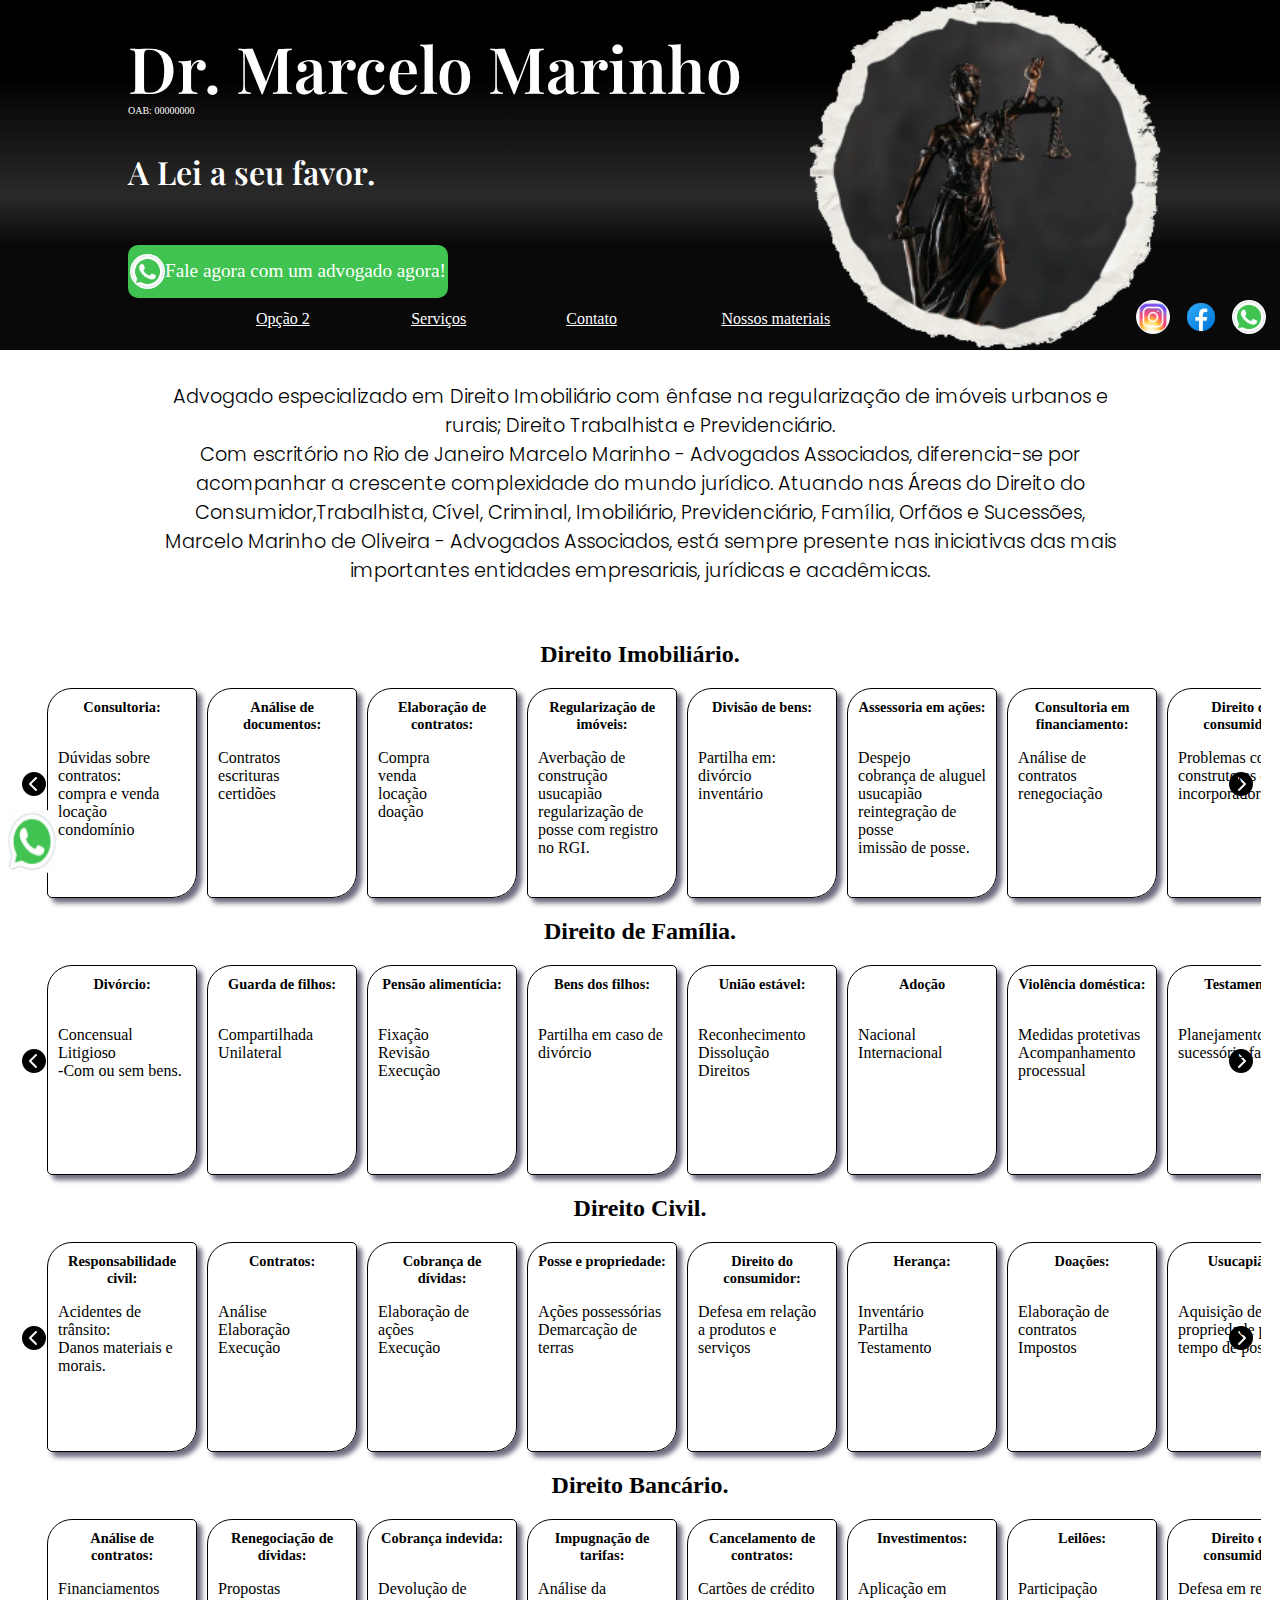
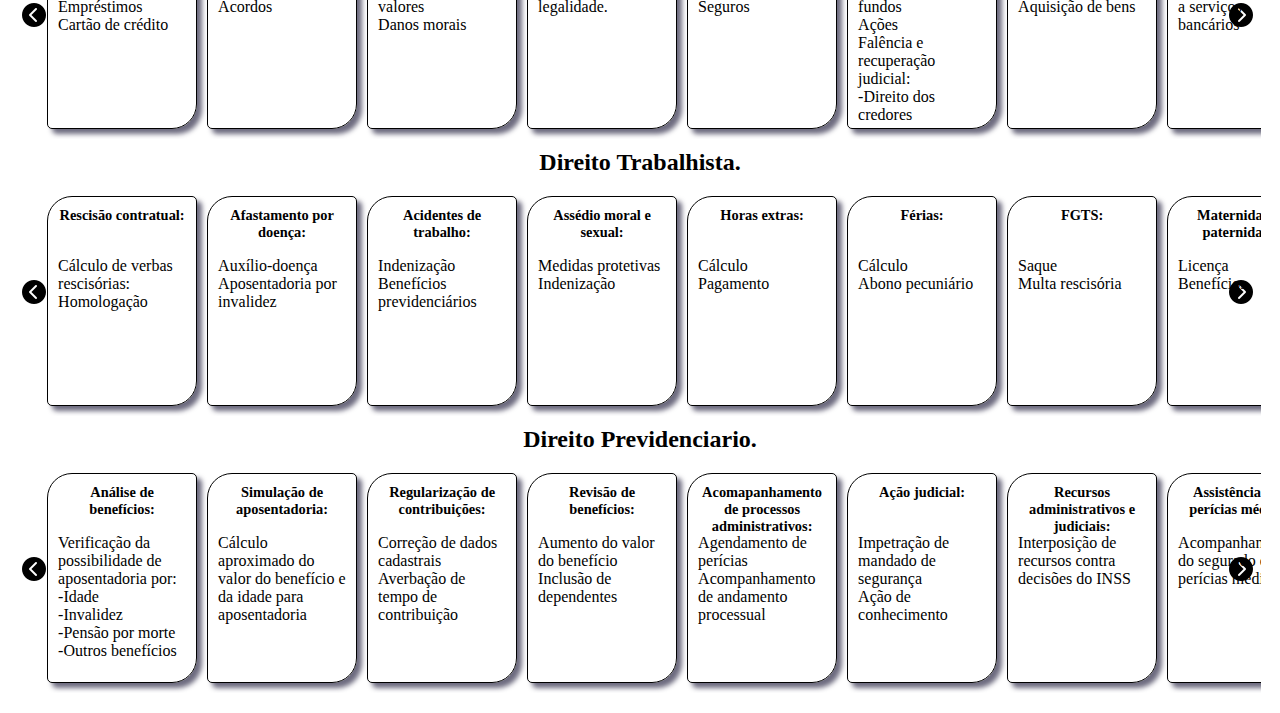
<file: index.html>
<!DOCTYPE html>
<html lang="pt-br">

<head>
    <meta charset="UTF-8">
    <meta name="viewport" content="width=device-width, initial-scale=1.0">
    <title>Componentização</title>
    <link rel="stylesheet" href="srvProdutos.css">
    <style>
        @import url('https://fonts.googleapis.com/css2?family=Playfair+Display:ital,wght@0,400..900;1,400..900&display=swap');
    </style>

    <style>
        @import url('https://fonts.googleapis.com/css2?family=Poppins:ital,wght@0,100;0,200;0,300;0,400;0,500;0,600;0,700;0,800;0,900;1,100;1,200;1,300;1,400;1,500;1,600;1,700;1,800;1,900&display=swap');
    </style>
</head>

<body>
    <header>
        <div class="apresentacao">
            <h1>Dr. Marcelo Marinho</h1>
            <p class="det">OAB: 00000000</p>
            <h2 class="hBanner">A Lei a seu favor.</h2>

            
                <a href="https://api.whatsapp.com/send?phone=5521981642987&text=Ol%C3%A1,%20gostaria%20de%20falar%20com%20um%20advogado." target="_blank" class="ancoraWhats">
                    <img src="icon-whatsapp.gif" id="btnWts" alt="">
                    <p>Fale agora com um advogado agora!</p>
                </a>
           
            
        </div>
        <div class="imgBanner"><img id="imgCB" src="33.png" alt=""></div>

        <nav>
            <section class="nav">
                <a href="opcao2.html">Opção 2</a>
                <a href="#servicos">Serviços</a>
                <a href="">Contato</a>
                <a href="">Nossos materiais</a>
            </section>

            <section class="redesSociais">
                <a href=""><img class="social" src="icons-instagram.gif" alt=""></a>
                <a href=""><img class="social" src="icons-facebook.png" alt=""></a>
                <a href="https://api.whatsapp.com/send?phone=5521981642987&text=Ol%C3%A1,%20gostaria%20de%20falar%20com%20um%20advogado." target="_blank"><img class="social" src="icon-whatsapp.gif" alt=""></a>
            </section>
        </nav>

    </header>


    <main>
        <a href="https://api.whatsapp.com/send?phone=5521981642987&text=Ol%C3%A1,%20gostaria%20de%20falar%20com%20um%20advogado." target="_blank">
        <img id="fixo"  src="icon-whatsapp.gif">
        </a>
        <section class="sobreme">
            <p class="sobre">Advogado especializado em Direito Imobiliário com ênfase na regularização de imóveis
                urbanos e rurais; Direito Trabalhista e Previdenciário.</p>
            <p class="sobre">Com escritório no Rio de Janeiro Marcelo Marinho - Advogados Associados, diferencia-se por
                acompanhar a crescente complexidade do mundo jurídico. Atuando nas Áreas do Direito do
                Consumidor,Trabalhista, Cível, Criminal, Imobiliário, Previdenciário, Família, Orfãos e Sucessões,
                Marcelo Marinho de Oliveira - Advogados Associados, está sempre presente nas iniciativas das mais
                importantes entidades empresariais, jurídicas e acadêmicas.</p>
        </section>

        <section class="servicos" id="servicos">
            <div class="produtos">
                <div class="imobiliario">
                    <h2>Direito Imobiliário.</h2>
                    <img src="arow-E.png" class="btnAntes" id="btnImobiliarioAntes"
                        onclick="rolagemEsquerda('cardsImobiliario')" style="--topo:50%; --rodape:50%; ">
                    <img src="arow-D.png" class="btnDepois" id="btnImobiliarioDepois"
                        onclick="rolagemDireita('cardsImobiliario')" style="--topo:50%; --rodape:50%;">
                    <div class="cards" id="cardsImobiliario">
                        <div class="card" id="">
                            <h3>Consultoria:</h3>
                            <p class="descricao">Dúvidas sobre contratos:</p>
                            <p class="descricao">compra e venda</p>
                            <p class="descricao">locação</p>
                            <p class="descricao">condomínio</p>
                        </div>
                        <div class="card">
                            <h3>Análise de documentos:</h3>
                            <p class="descricao">Contratos</p>
                            <p class="descricao">escrituras</p>
                            <p class="descricao">certidões</p>
                        </div>
                        <div class="card">
                            <h3>Elaboração de contratos:</h3>
                            <p class="descricao">Compra</p>
                            <p class="descricao">venda</p>
                            <p class="descricao">locação</p>
                            <p class="descricao">doação</p>
                        </div>
                        <div class="card">
                            <h3>Regularização de imóveis:</h3>
                            <p class="descricao">Averbação de construção</p>
                            <p class="descricao">usucapião</p>
                            <p class="descricao">regularização de posse com registro no RGI.</p>
                        </div>
                        <div class="card">
                            <h3>Divisão de bens:</h3>
                            <p class="descricao">Partilha em: </p>
                            <p class="descricao">divórcio</p>
                            <p class="descricao">inventário</p>
                            <p class="descricao"></p>
                        </div>
                        <div class="card">
                            <h3>Assessoria em ações:</h3>
                            <p class="descricao">Despejo</p>
                            <p class="descricao">cobrança de aluguel</p>
                            <p class="descricao">usucapião</p>
                            <p class="descricao">reintegração de posse</p>
                            <p class="descricao">imissão de posse.</p>
                        </div>
                        <div class="card">
                            <h3>Consultoria em financiamento:</h3>
                            <p class="descricao">Análise de contratos</p>
                            <p class="descricao">renegociação</p>
                        </div>
                        <div class="card">
                            <h3>Direito do consumidor:</h3>
                            <p class="descricao">Problemas com construtoras e incorporadoras.</p>
                        </div>
                        <div class="card">
                            <h3>Imposto sobre transmissão de bens (ITBI):</h3>
                            <p class="descricao">Cálculo</p>
                            <p class="descricao">pagamento</p>
                        </div>
                        <div class="card">
                            <h3>Planejamento sucessório:</h3>
                            <p class="descricao">Testamento</p>
                            <p class="descricao">inventário</p>
                        </div>
                    </div>
                </div>
                <div class="familia">
                    <h2>Direito de Família.</h2>
                    <img src="arow-E.png" class="btnAntes" id="btnFamiliaAntes"
                        onclick="rolagemEsquerda('cardsFamilia')" style="--topo:50%; --rodape:50%;">
                    <img src="arow-D.png" class="btnDepois" id="btnFamiliaDepois"
                        onclick="rolagemDireita('cardsFamilia')" style="--topo:50%; --rodape:50%;">
                    <div class="cards" id="cardsFamilia">
                        <div class="card" id="">
                            <h3>Divórcio:</h3>
                            <p class="descricao">Concensual</p>
                            <p class="descricao">Litigioso</p>
                            <p class="descricao">-Com ou sem bens.</p>
                        </div>
                        <div class="card">
                            <h3>Guarda de filhos:</h3>
                            <p class="descricao">Compartilhada</p>
                            <p class="descricao">Unilateral</p>
                        </div>
                        <div class="card">
                            <h3>Pensão alimentícia:</h3>
                            <p class="descricao">Fixação</p>
                            <p class="descricao">Revisão</p>
                            <p class="descricao">Execução</p>
                        </div>
                        <div class="card">
                            <h3>Bens dos filhos:</h3>
                            <p class="descricao">Partilha em caso de divórcio</p>
                        </div>
                        <div class="card">
                            <h3>União estável:</h3>
                            <p class="descricao">Reconhecimento </p>
                            <p class="descricao">Dissolução</p>
                            <p class="descricao">Direitos</p>
                        </div>
                        <div class="card">
                            <h3>Adoção</h3>
                            <p class="descricao">Nacional</p>
                            <p class="descricao">Internacional</p>
                        </div>
                        <div class="card">
                            <h3>Violência doméstica:</h3>
                            <p class="descricao">Medidas protetivas</p>
                            <p class="descricao">Acompanhamento processual</p>
                        </div>
                        <div class="card">
                            <h3>Testamento:</h3>
                            <p class="descricao">Planejamento sucessório familiar</p>
                        </div>
                        <div class="card">
                            <h3>Inventário:</h3>
                            <p class="descricao">Partilha de bens após falecimento/p>
                        </div>
                        <div class="card">
                            <h3>Curatela:</h3>
                            <p class="descricao">Nomeação</p>
                            <p class="descricao">Acompanhamento</p>
                        </div>
                    </div>
                </div>
                <div class="civil">
                    <h2>Direito Civil.</h2>
                    <img src="arow-E.png" class="btnAntes" id="btnCiviloAntes" onclick="rolagemEsquerda('cardsCivil')"
                        style="--topo:50%; --rodape:50%;">
                    <img src="arow-D.png" class="btnDepois" id="btnCivilDepois" onclick="rolagemDireita('cardsCivil')"
                        style="--topo:50%; --rodape:50%;">
                    <div class="cards" id="cardsCivil">
                        <div class="card" id="">
                            <h3>Responsabilidade civil:</h3>
                            <p class="descricao">Acidentes de trânsito:</p>
                            <p class="descricao">Danos materiais e morais.</p>
                        </div>
                        <div class="card">
                            <h3>Contratos:</h3>
                            <p class="descricao">Análise</p>
                            <p class="descricao">Elaboração</p>
                            <p class="descricao">Execução</p>
                        </div>
                        <div class="card">
                            <h3>Cobrança de dívidas:</h3>
                            <p class="descricao">Elaboração de ações</p>
                            <p class="descricao">Execução</p>
                        </div>
                        <div class="card">
                            <h3>Posse e propriedade:</h3>
                            <p class="descricao">Ações possessórias</p>
                            <p class="descricao">Demarcação de terras</p>
                        </div>
                        <div class="card">
                            <h3>Direito do consumidor:</h3>
                            <p class="descricao">Defesa em relação a produtos e serviços </p>
                        </div>
                        <div class="card">
                            <h3>Herança:</h3>
                            <p class="descricao">Inventário</p>
                            <p class="descricao">Partilha</p>
                            <p class="descricao">Testamento</p>
                        </div>
                        <div class="card">
                            <h3>Doações:</h3>
                            <p class="descricao">Elaboração de contratos</p>
                            <p class="descricao">Impostos</p>
                        </div>
                        <div class="card">
                            <h3>Usucapião:</h3>
                            <p class="descricao">Aquisição de propriedade por tempo de posse</p>
                        </div>
                        <div class="card">
                            <h3>Direito de vizinhança:</h3>
                            <p class="descricao">Conflitos entre vizinhos</p>
                            <p class="descricao">Cercas</p>
                            <p class="descricao">Árvores</p>
                        </div>
                        <div class="card">
                            <h3>Danos morais:</h3>
                            <p class="descricao">Indenização por ofensas</p>
                            <p class="descricao">Calúnias</p>
                        </div>
                    </div>
                </div>
                <div class="bancario">
                    <h2>Direito Bancário.</h2>
                    <img src="arow-E.png" class="btnAntes" id="btnBancarioAntes"
                        onclick="rolagemEsquerda('cardsbancario')" style="--topo:50%; --rodape:50%;">
                    <img src="arow-D.png" class="btnDepois" id="btnBancarioDepois"
                        onclick="rolagemDireita('cardsbancario')" style="--topo:50%; --rodape:50%;">
                    <div class="cards" id="cardsbancario">
                        <div class="card" id="">
                            <h3>Análise de contratos:</h3>
                            <p class="descricao">Financiamentos</p>
                            <p class="descricao">Empréstimos</p>
                            <p class="descricao">Cartão de crédito</p>
                        </div>
                        <div class="card">
                            <h3>Renegociação de dívidas:</h3>
                            <p class="descricao">Propostas</p>
                            <p class="descricao">Acordos</p>
                        </div>
                        <div class="card">
                            <h3>Cobrança indevida:</h3>
                            <p class="descricao">Devolução de valores</p>
                            <p class="descricao">Danos morais</p>
                        </div>
                        <div class="card">
                            <h3>Impugnação de tarifas:</h3>
                            <p class="descricao">Análise da legalidade.</p>
                        </div>
                        <div class="card">
                            <h3>Cancelamento de contratos:</h3>
                            <p class="descricao">Cartões de crédito </p>
                            <p class="descricao">Seguros</p>
                        </div>
                        <div class="card">
                            <h3>Investimentos:</h3>
                            <p class="descricao">Aplicação em fundos</p>
                            <p class="descricao">Ações</p>
                            <p class="descricao">Falência e recuperação judicial:</p>
                            <p class="descricao">-Direito dos credores</p>
                        </div>
                        <div class="card">
                            <h3>Leilões:</h3>
                            <p class="descricao">Participação</p>
                            <p class="descricao">Aquisição de bens</p>
                        </div>
                        <div class="card">
                            <h3>Direito do consumidor:</h3>
                            <p class="descricao">Defesa em relação a serviços bancários</p>
                        </div>
                        <div class="card">
                            <h3>Seguro:</h3>
                            <p class="descricao">Cobrança de sinistro</p>
                            <p class="descricao">pagameAnálise de contrato</p>
                        </div>
                    </div>
                </div>
                <div class="trabalhista">
                    <h2>Direito Trabalhista.</h2>
                    <img src="arow-E.png" class="btnAntes" id="btnTrabalhistaAntes"
                        onclick="rolagemEsquerda('cardsTrabalhista')" style="--topo:50%; --rodape:50%;">
                    <img src="arow-D.png" class="btnDepois" id="btnTrabalhistaDepois"
                        onclick="rolagemDireita('cardsTrabalhista')" style="--topo:50%; --rodape:50%;">
                    <div class="cards" id="cardsTrabalhista">
                        <div class="card" id="">
                            <h3>Rescisão contratual:</h3>
                            <p class="descricao">Cálculo de verbas rescisórias:</p>
                            <p class="descricao">Homologação</p>
                        </div>
                        <div class="card">
                            <h3>Afastamento por doença:</h3>
                            <p class="descricao">Auxílio-doença</p>
                            <p class="descricao">Aposentadoria por invalidez</p>
                        </div>
                        <div class="card">
                            <h3>Acidentes de trabalho:</h3>
                            <p class="descricao">Indenização</p>
                            <p class="descricao">Benefícios previdenciários</p>
                        </div>
                        <div class="card">
                            <h3>Assédio moral e sexual:</h3>
                            <p class="descricao">Medidas protetivas</p>
                            <p class="descricao">Indenização</p>
                        </div>
                        <div class="card">
                            <h3>Horas extras:</h3>
                            <p class="descricao">Cálculo </p>
                            <p class="descricao">Pagamento</p>
                        </div>
                        <div class="card">
                            <h3>Férias:</h3>
                            <p class="descricao">Cálculo</p>
                            <p class="descricao">Abono pecuniário</p>
                        </div>
                        <div class="card">
                            <h3>FGTS:</h3>
                            <p class="descricao">Saque</p>
                            <p class="descricao">Multa rescisória</p>
                        </div>
                        <div class="card">
                            <h3>Maternidade e paternidade:</h3>
                            <p class="descricao">Licença</p>
                            <p class="descricao">Benefícios</p>
                        </div>
                        <div class="card">
                            <h3>Trabalhador doméstico:</h3>
                            <p class="descricao">Direitos trabalhistas</p>
                        </div>
                        <div class="card">
                            <h3>Terceirização:</h3>
                            <p class="descricao">Direitos dos trabalhadores terceirizados</p>
                        </div>
                    </div>
                </div>
                <div class="previdenciario">
                    <h2>Direito Previdenciario.</h2>
                    <img src="arow-E.png" class="btnAntes" id="btnPrevidenciarioAntes"
                        onclick="rolagemEsquerda('cardsPrevidenciario')" style="--topo:50%; --rodpe:50%;">
                    <img src="arow-D.png" class="btnDepois" id="btnPrevidenciarioDepois"
                        onclick="rolagemDireita('cardsPrevidenciario')" style="--topo:50%; --rodape:50%;">
                    <div class="cards" id="cardsPrevidenciario">
                        <div class="card" id="">
                            <h3>Análise de benefícios:</h3>
                            <p class="descricao">Verificação da possibilidade de aposentadoria por: </p>
                            <p class="descricao">-Idade</p>
                            <p class="descricao">-Invalidez</p>
                            <p class="descricao">-Pensão por morte</p>
                            <p class="descricao">-Outros benefícios</p>
                        </div>
                        <div class="card">
                            <h3>Simulação de aposentadoria:</h3>
                            <p class="descricao">Cálculo aproximado do valor do benefício e da idade para aposentadoria
                            </p>
                        </div>
                        <div class="card">
                            <h3>Regularização de contribuições:</h3>
                            <p class="descricao">Correção de dados cadastrais</p>
                            <p class="descricao">Averbação de tempo de contribuição</p>
                        </div>
                        <div class="card">
                            <h3>Revisão de benefícios:</h3>
                            <p class="descricao"> Aumento do valor do benefício</p>
                            <p class="descricao">Inclusão de dependentes</p>
                        </div>
                        <div class="card">
                            <h3>Acomapanhamento de processos administrativos:</h3>
                            <p class="descricao">Agendamento de perícias </p>
                            <p class="descricao">Acompanhamento de andamento processual</p>
                        </div>
                        <div class="card">
                            <h3>Ação judicial:</h3>
                            <p class="descricao">Impetração de mandado de segurança</p>
                            <p class="descricao">Ação de conhecimento</p>
                        </div>
                        <div class="card">
                            <h3>Recursos administrativos e judiciais:</h3>
                            <p class="descricao">Interposição de recursos contra decisões do INSS</p>
                        </div>
                        <div class="card">
                            <h3>Assistência dem perícias médicas:</h3>
                            <p class="descricao">Acompanhamento do segurado em perícias médicas</p>
                        </div>
                        <div class="card">
                            <h3>Orientação sobre:</h3>
                            <p class="descricao">Auxílio-doença</p>
                            <p class="descricao">Salário-maternidade</p>
                            <p class="descricao">Outros benefícios</p>
                        </div>
                        <div class="card">
                            <h3>Planejamento previdenciário:</h3>
                            <p class="descricao">Orientação sobre a melhor forma de se aposentar e garantir o futuro</p>
                        </div>
                    </div>
                </div>
            </div>
            </div>
        </section>

       <!-- <section class="contato" id="contato">


            <h2 class="heading">Contato</h2>
            <div class="row">
                <form>
                    <input type="text" placeholder="Nome" required="required" id="nomeContato" class="box">
                    <input type="e-mail" placeholder="E-mail" id="email" class="box">
                    <input type="number" placeholder="Número de contato" id="numeroTel" class="box">

                    <textarea name="" placeholder="mensagem" required="required" cols="30" rows="10" id="msg"
                        class="box"></textarea>
                    <input id="submitContato" type="submit" value="Enviar mensagem" class="btn">
                </form>


            </div>

        </section>-->

    </main>

    <footer></footer>
    <script src="carrossel.js"></script>
</body>

</html>
</file>
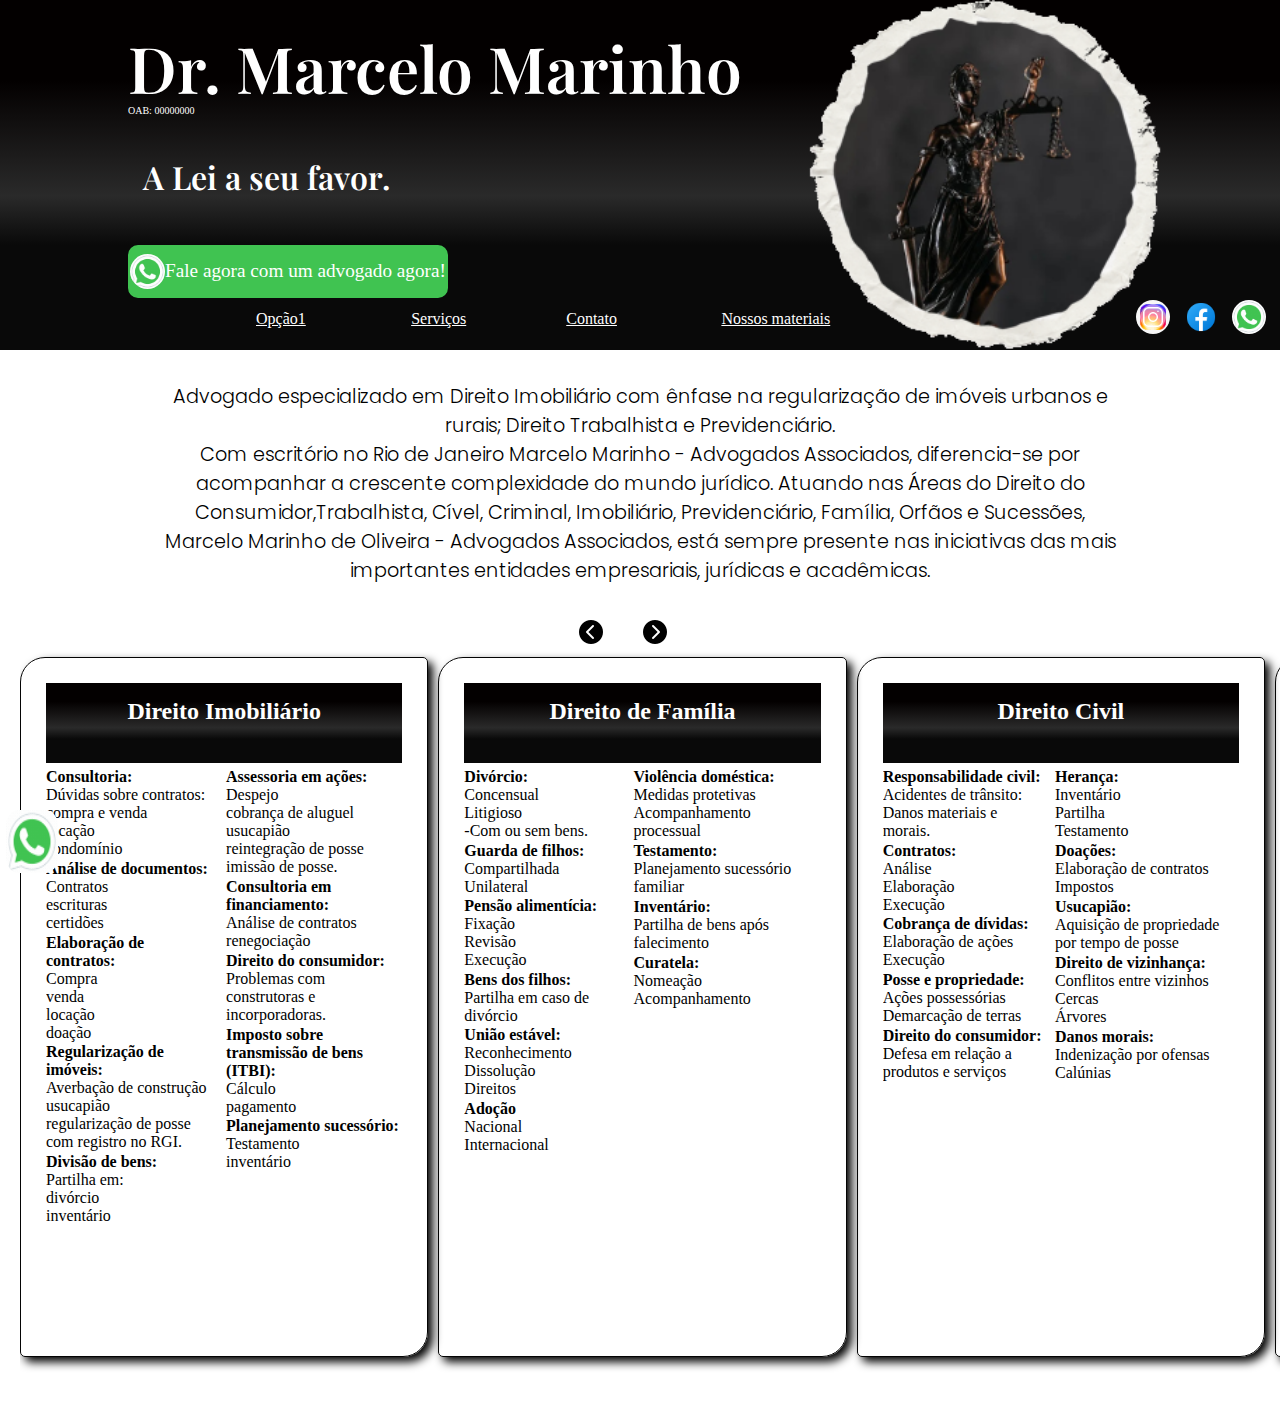
<file: opcao2.html>
<!DOCTYPE html>
<html lang="pt-br">

<head>
    <meta charset="UTF-8">
    <meta name="viewport" content="width=device-width, initial-scale=1.0">
    <title>Componentização</title>
    <link rel="stylesheet" href="srvProdutos2.css">
    <style>
        @import url('https://fonts.googleapis.com/css2?family=Playfair+Display:ital,wght@0,400..900;1,400..900&display=swap');
    </style>

    <style>
        @import url('https://fonts.googleapis.com/css2?family=Poppins:ital,wght@0,100;0,200;0,300;0,400;0,500;0,600;0,700;0,800;0,900;1,100;1,200;1,300;1,400;1,500;1,600;1,700;1,800;1,900&display=swap');
    </style>
</head>

<body>
    <header>
        <div class="apresentacao">
            <h1>Dr. Marcelo Marinho</h1>
            <p class="det">OAB: 00000000</p>
            <h2 class="hBanner">A Lei a seu favor.</h2>

            
            <a href="https://api.whatsapp.com/send?phone=5521981642987&text=Ol%C3%A1,%20gostaria%20de%20falar%20com%20um%20advogado." target="_blank" class="ancoraWhats">
                <img src="icon-whatsapp.gif" id="btnWts" alt="">
                <p>Fale agora com um advogado agora!</p>
            </a>
           
            
        </div>
        <div class="imgBanner"><img id="imgCB" src="33.png" alt=""></div>

        <nav>
            <section class="nav">
                <a href="index.html">Opção1</a>
                <a href="#servicos">Serviços</a>
                <a href="">Contato</a>
                <a href="">Nossos materiais</a>
            </section>

            <section class="redesSociais">
                <a href=""><img class="social" src="icons-instagram.gif" alt=""></a>
                <a href=""><img class="social" src="icons-facebook.png" alt=""></a>
                <a href="https://api.whatsapp.com/send?phone=5521981642987&text=Ol%C3%A1,%20gostaria%20de%20falar%20com%20um%20advogado." target="_blank"><img class="social" src="icon-whatsapp.gif" alt=""></a>
            </section>
        </nav>

    </header>

    <a href="https://api.whatsapp.com/send?phone=5521981642987&text=Ol%C3%A1,%20gostaria%20de%20falar%20com%20um%20advogado." target="_blank">
        <img id="fixo"  src="icon-whatsapp.gif">
        </a>
    <section class="sobreme">
        <p class="sobre">Advogado especializado em Direito Imobiliário com ênfase na regularização de imóveis
            urbanos e rurais; Direito Trabalhista e Previdenciário.</p>
        <p class="sobre">Com escritório no Rio de Janeiro Marcelo Marinho - Advogados Associados, diferencia-se por
            acompanhar a crescente complexidade do mundo jurídico. Atuando nas Áreas do Direito do
            Consumidor,Trabalhista, Cível, Criminal, Imobiliário, Previdenciário, Família, Orfãos e Sucessões,
            Marcelo Marinho de Oliveira - Advogados Associados, está sempre presente nas iniciativas das mais
            importantes entidades empresariais, jurídicas e acadêmicas.</p>
    </section>


    <img src="arow-E.png" class="btnAntes" id="btnAntes"
        onclick="rolagemEsquerda('teste')">

    <img src="arow-D.png" class="btnDepois" id="btnDepois"
        onclick="rolagemDireita('teste')">

    <section class="dd" id="servicos">
        

        <div class="produtos" id="teste">
            <div class="card" id="log">

                <h2>Direito Imobiliário</h2>
                <div class="conteudo" id="log">
                    <div class="coluna1">
                        <h4>Consultoria:</h4>
                        <p class="descricao">Dúvidas sobre contratos:</p>
                        <p class="descricao">compra e venda</p>
                        <p class="descricao">locação</p>
                        <p class="descricao">condomínio</p>
                        <h4>Análise de documentos:</h4>
                        <p class="descricao">Contratos</p>
                        <p class="descricao">escrituras</p>
                        <p class="descricao">certidões</p>
                        <h4>Elaboração de contratos:</h4>
                        <p class="descricao">Compra</p>
                        <p class="descricao">venda</p>
                        <p class="descricao">locação</p>
                        <p class="descricao">doação</p>
                        <h4>Regularização de imóveis:</h4>
                        <p class="descricao">Averbação de construção</p>
                        <p class="descricao">usucapião</p>
                        <p class="descricao">regularização de posse com registro no RGI.</p>
                        <h4>Divisão de bens:</h4>
                        <p class="descricao">Partilha em: </p>
                        <p class="descricao">divórcio</p>
                        <p class="descricao">inventário</p>
                        <p class="descricao"></p>
                    </div>
                    <div class="coluna2">
                        <h4>Assessoria em ações:</h4>
                        <p class="descricao">Despejo</p>
                        <p class="descricao">cobrança de aluguel</p>
                        <p class="descricao">usucapião</p>
                        <p class="descricao">reintegração de posse</p>
                        <p class="descricao">imissão de posse.</p>
                        <h4>Consultoria em financiamento:</h4>
                        <p class="descricao">Análise de contratos</p>
                        <p class="descricao">renegociação</p>
                        <h4>Direito do consumidor:</h4>
                        <p class="descricao">Problemas com construtoras e incorporadoras.</p>
                        <h4>Imposto sobre transmissão de bens (ITBI):</h4>
                        <p class="descricao">Cálculo</p>
                        <p class="descricao">pagamento</p>
                        <h4>Planejamento sucessório:</h4>
                        <p class="descricao">Testamento</p>
                        <p class="descricao">inventário</p>
                    </div>
                </div>
            </div>


            <div class="card" id="">
                <h2>Direito de Família</h2>
                <div class="conteudo">
                    <div class="coluna1">
                        <h4>Divórcio:</h4>
                        <p class="descricao">Concensual</p>
                        <p class="descricao">Litigioso</p>
                        <p class="descricao">-Com ou sem bens.</p>
                        <h4>Guarda de filhos:</h4>
                        <p class="descricao">Compartilhada</p>
                        <p class="descricao">Unilateral</p>
                        <h4>Pensão alimentícia:</h4>
                        <p class="descricao">Fixação</p>
                        <p class="descricao">Revisão</p>
                        <p class="descricao">Execução</p>
                        <h4>Bens dos filhos:</h4>
                        <p class="descricao">Partilha em caso de divórcio</p>
                        <h4>União estável:</h4>
                        <p class="descricao">Reconhecimento </p>
                        <p class="descricao">Dissolução</p>
                        <p class="descricao">Direitos</p>
                        <h4>Adoção</h4>
                        <p class="descricao">Nacional</p>
                        <p class="descricao">Internacional</p>
                    </div>
                    <div class="coluna2">
                        <h4>Violência doméstica:</h4>
                        <p class="descricao">Medidas protetivas</p>
                        <p class="descricao">Acompanhamento processual</p>
                        <h4>Testamento:</h4>
                        <p class="descricao">Planejamento sucessório familiar</p>
                        <h4>Inventário:</h4>
                        <p class="descricao">Partilha de bens após falecimento</p>
                        <h4>Curatela:</h4>
                        <p class="descricao">Nomeação</p>
                        <p class="descricao">Acompanhamento</p>
                    </div>
                </div>
            </div>

            <div class="card" id="">
                <h2>Direito Civil</h2>
                <div class="conteudo">
                    <div class="coluna1">
                        <h4>Responsabilidade civil:</h4>
                        <p class="descricao">Acidentes de trânsito:</p>
                        <p class="descricao">Danos materiais e morais.</p>
                        <h4>Contratos:</h4>
                        <p class="descricao">Análise</p>
                        <p class="descricao">Elaboração</p>
                        <p class="descricao">Execução</p>
                        <h4>Cobrança de dívidas:</h4>
                        <p class="descricao">Elaboração de ações</p>
                        <p class="descricao">Execução</p>
                        <h4>Posse e propriedade:</h4>
                        <p class="descricao">Ações possessórias</p>
                        <p class="descricao">Demarcação de terras</p>
                        <h4>Direito do consumidor:</h4>
                        <p class="descricao">Defesa em relação a produtos e serviços </p>
                    </div>
                    <div class="coluna2">
                        <h4>Herança:</h4>
                        <p class="descricao">Inventário</p>
                        <p class="descricao">Partilha</p>
                        <p class="descricao">Testamento</p>
                        <h4>Doações:</h4>
                        <p class="descricao">Elaboração de contratos</p>
                        <p class="descricao">Impostos</p>
                        <h4>Usucapião:</h4>
                        <p class="descricao">Aquisição de propriedade por tempo de posse</p>
                        <h4>Direito de vizinhança:</h4>
                        <p class="descricao">Conflitos entre vizinhos</p>
                        <p class="descricao">Cercas</p>
                        <p class="descricao">Árvores</p>
                        <h4>Danos morais:</h4>
                        <p class="descricao">Indenização por ofensas</p>
                        <p class="descricao">Calúnias</p>
                    </div>
                </div>
            </div>

            <div class="card" id="">
                <h2>Direito Bancário</h2>
                <div class="conteudo">
                    <div class="coluna1">
                        <h4>Análise de contratos:</h4>
                        <p class="descricao">Financiamentos</p>
                        <p class="descricao">Empréstimos</p>
                        <p class="descricao">Cartão de crédito</p>
                        <h4>Renegociação de dívidas:</h4>
                        <p class="descricao">Propostas</p>
                        <p class="descricao">Acordos</p>
                        <h4>Cobrança indevida:</h4>
                        <p class="descricao">Devolução de valores</p>
                        <p class="descricao">Danos morais</p>
                        <h4>Impugnação de tarifas:</h4>
                        <p class="descricao">Análise da legalidade.</p>
                        <h4>Cancelamento de contratos:</h4>
                        <p class="descricao">Cartões de crédito </p>
                        <p class="descricao">Seguros</p>
                    </div>
                    <div class="coluna2">
                        <h4>Investimentos:</h4>
                        <p class="descricao">Aplicação em fundos</p>
                        <p class="descricao">Ações</p>
                        <p class="descricao">Falência e recuperação judicial:</p>
                        <p class="descricao">-Direito dos credores</p>
                        <h4>Leilões:</h4>
                        <p class="descricao">Participação</p>
                        <p class="descricao">Aquisição de bens</p>
                        <h4>Direito do consumidor:</h4>
                        <p class="descricao">Defesa em relação a serviços bancários</p>
                        <h4>Seguro:</h4>
                        <p class="descricao">Cobrança de sinistro</p>
                        <p class="descricao">pagameAnálise de contrato</p>
                    </div>
                </div>


            </div>
            <div class="card" id="">
                <h2>Direito trabalhista</h2>
                <div class="conteudo">
                    <div class="coluna1">
                        <h4>Rescisão contratual:</h4>
                        <p class="descricao">Cálculo de verbas rescisórias:</p>
                        <p class="descricao">Homologação</p>
                        <h4>Afastamento por doença:</h4>
                        <p class="descricao">Auxílio-doença</p>
                        <p class="descricao">Aposentadoria por invalidez</p>
                        <h4>Acidentes de trabalho:</h4>
                        <p class="descricao">Indenização</p>
                        <p class="descricao">Benefícios previdenciários</p>
                        <h4>Assédio moral e sexual:</h4>
                        <p class="descricao">Medidas protetivas</p>
                        <p class="descricao">Indenização</p>
                        <h4>Horas extras:</h4>
                        <p class="descricao">Cálculo </p>
                        <p class="descricao">Pagamento</p>
                    </div>
                    <div class="coluna2">
                        <h4>Férias:</h4>
                        <p class="descricao">Cálculo</p>
                        <p class="descricao">Abono pecuniário</p>
                        <h4>FGTS:</h4>
                        <p class="descricao">Saque</p>
                        <p class="descricao">Multa rescisória</p>
                        <h4>Maternidade e paternidade:</h4>
                        <p class="descricao">Licença</p>
                        <p class="descricao">Benefícios</p>
                        <h4>Trabalhador doméstico:</h4>
                        <p class="descricao">Direitos trabalhistas</p>
                        <h4>Terceirização:</h4>
                        <p class="descricao">Direitos dos trabalhadores terceirizados</p>
                    </div>
                </div>
            </div>

            <div class="card" id="">
                <h2>Direito previdenciário</h2>
                <div class="conteudo">
                    <div class="coluna1">
                        <h4>Análise de benefícios:</h4>
                        <p class="descricao">Verificação da possibilidade de aposentadoria por: </p>
                        <p class="descricao">-Idade</p>
                        <p class="descricao">-Invalidez</p>
                        <p class="descricao">-Pensão por morte</p>
                        <p class="descricao">-Outros benefícios</p>
                        <h4>Simulação de aposentadoria:</h4>
                        <p class="descricao">Cálculo aproximado do valor do benefício e da idade para aposentadoria
                        </p>
                        <h4>Regularização de contribuições:</h4>
                        <p class="descricao">Correção de dados cadastrais</p>
                        <p class="descricao">Averbação de tempo de contribuição</p>
                        <h4>Revisão de benefícios:</h4>
                        <p class="descricao"> Aumento do valor do benefício</p>
                        <p class="descricao">Inclusão de dependentes</p>
                        <h4>Acomapanhamento de processos administrativos:</h4>
                        <p class="descricao">Agendamento de perícias </p>
                        <p class="descricao">Acompanhamento de andamento processual</p>
                    </div>
                    <div class="coluna2">
                        <h4>Ação judicial:</h4>
                        <p class="descricao">Impetração de mandado de segurança</p>
                        <p class="descricao">Ação de conhecimento</p>
                        <h4>Recursos administrativos e judiciais:</h4>
                        <p class="descricao">Interposição de recursos contra decisões do INSS</p>
                        <h4>Assistência dem perícias médicas:</h4>
                        <p class="descricao">Acompanhamento do segurado em perícias médicas</p>
                        <h4>Orientação sobre:</h4>
                        <p class="descricao">Auxílio-doença</p>
                        <p class="descricao">Salário-maternidade</p>
                        <p class="descricao">Outros benefícios</p>
                        <h4>Planejamento previdenciário:</h4>
                        <p class="descricao">Orientação sobre a melhor forma de se aposentar e garantir o futuro</p>
                    </div>
                </div>
            </div>

        </div>
    </section>
    <script src="carrossel22.js"></script>
</body>

</html>
</file>
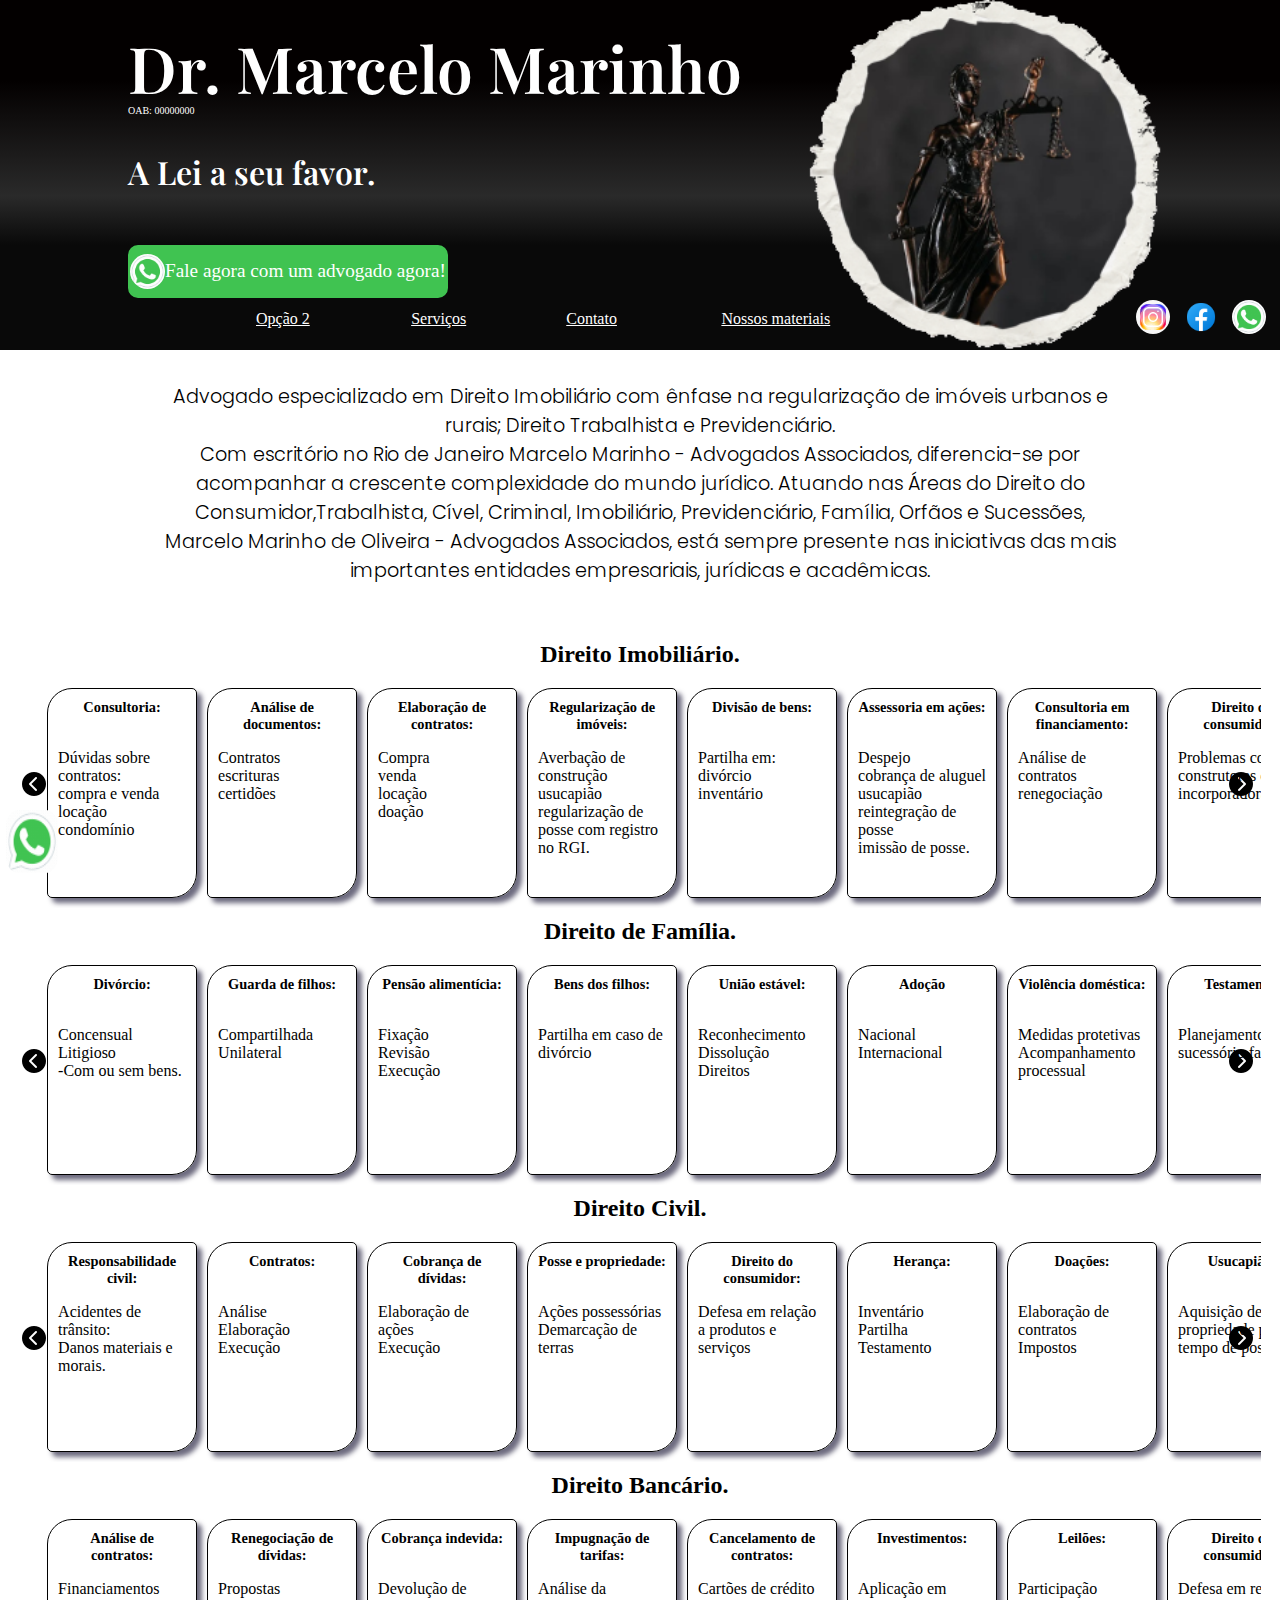
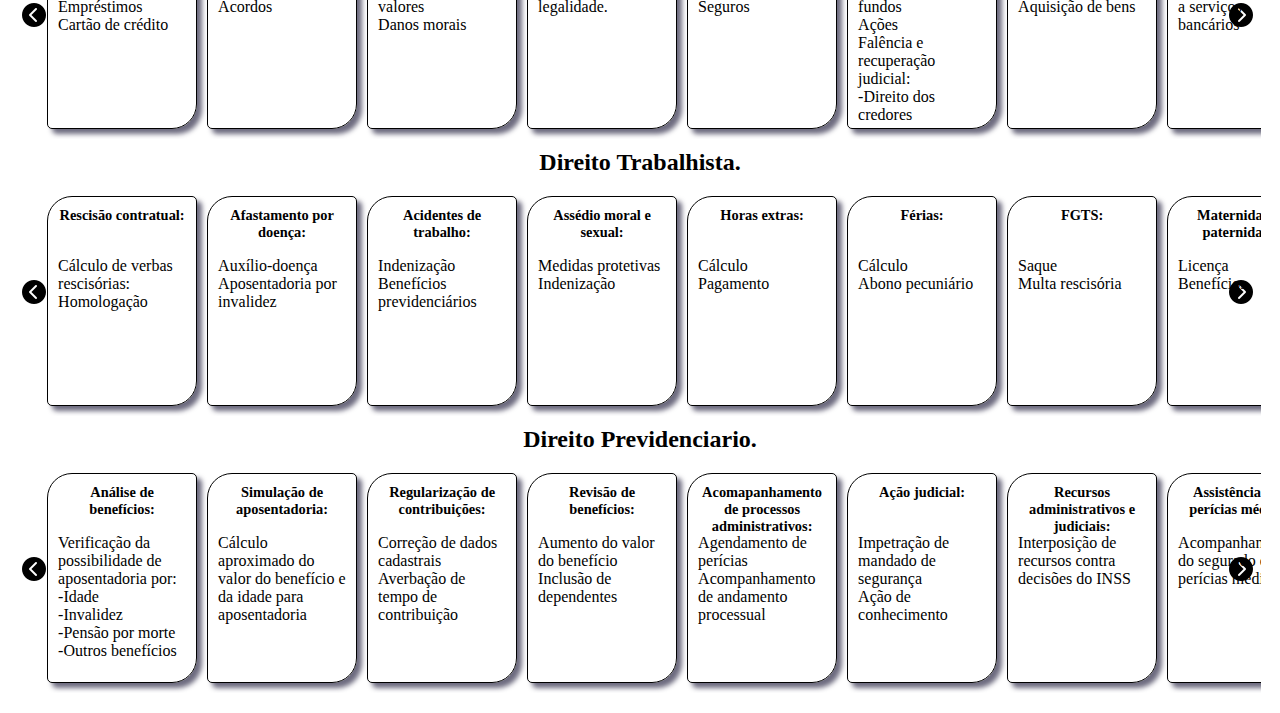
<file: srvProdutos.html>
<!DOCTYPE html>
<html lang="pt-br">

<head>
    <meta charset="UTF-8">
    <meta name="viewport" content="width=device-width, initial-scale=1.0">
    <title>Componentização</title>
    <link rel="stylesheet" href="srvProdutos.css">
    <style>
        @import url('https://fonts.googleapis.com/css2?family=Playfair+Display:ital,wght@0,400..900;1,400..900&display=swap');
    </style>

    <style>
        @import url('https://fonts.googleapis.com/css2?family=Poppins:ital,wght@0,100;0,200;0,300;0,400;0,500;0,600;0,700;0,800;0,900;1,100;1,200;1,300;1,400;1,500;1,600;1,700;1,800;1,900&display=swap');
    </style>
</head>

<body>
    <header>
        <div class="apresentacao">
            <h1>Dr. Marcelo Marinho</h1>
            <p class="det">OAB: 00000000</p>
            <h2 class="hBanner">A Lei a seu favor.</h2>

            
                <a href="https://api.whatsapp.com/send?phone=5521981642987&text=Ol%C3%A1,%20gostaria%20de%20falar%20com%20um%20advogado." target="_blank" class="ancoraWhats">
                    <img src="icon-whatsapp.gif" id="btnWts" alt="">
                    <p>Fale agora com um advogado agora!</p>
                </a>
           
            
        </div>
        <div class="imgBanner"><img id="imgCB" src="33.png" alt=""></div>

        <nav>
            <section class="nav">
                <a href="opcao2.html">Opção 2</a>
                <a href="#servicos">Serviços</a>
                <a href="">Contato</a>
                <a href="">Nossos materiais</a>
            </section>

            <section class="redesSociais">
                <a href=""><img class="social" src="icons-instagram.gif" alt=""></a>
                <a href=""><img class="social" src="icons-facebook.png" alt=""></a>
                <a href="https://api.whatsapp.com/send?phone=5521981642987&text=Ol%C3%A1,%20gostaria%20de%20falar%20com%20um%20advogado." target="_blank"><img class="social" src="icon-whatsapp.gif" alt=""></a>
            </section>
        </nav>

    </header>


    <main>
        <a href="https://api.whatsapp.com/send?phone=5521981642987&text=Ol%C3%A1,%20gostaria%20de%20falar%20com%20um%20advogado." target="_blank">
        <img id="fixo"  src="icon-whatsapp.gif">
        </a>
        <section class="sobreme">
            <p class="sobre">Advogado especializado em Direito Imobiliário com ênfase na regularização de imóveis
                urbanos e rurais; Direito Trabalhista e Previdenciário.</p>
            <p class="sobre">Com escritório no Rio de Janeiro Marcelo Marinho - Advogados Associados, diferencia-se por
                acompanhar a crescente complexidade do mundo jurídico. Atuando nas Áreas do Direito do
                Consumidor,Trabalhista, Cível, Criminal, Imobiliário, Previdenciário, Família, Orfãos e Sucessões,
                Marcelo Marinho de Oliveira - Advogados Associados, está sempre presente nas iniciativas das mais
                importantes entidades empresariais, jurídicas e acadêmicas.</p>
        </section>

        <section class="servicos" id="servicos">
            <div class="produtos">
                <div class="imobiliario">
                    <h2>Direito Imobiliário.</h2>
                    <img src="arow-E.png" class="btnAntes" id="btnImobiliarioAntes"
                        onclick="rolagemEsquerda('cardsImobiliario')" style="--topo:50%; --rodape:50%; ">
                    <img src="arow-D.png" class="btnDepois" id="btnImobiliarioDepois"
                        onclick="rolagemDireita('cardsImobiliario')" style="--topo:50%; --rodape:50%;">
                    <div class="cards" id="cardsImobiliario">
                        <div class="card" id="">
                            <h3>Consultoria:</h3>
                            <p class="descricao">Dúvidas sobre contratos:</p>
                            <p class="descricao">compra e venda</p>
                            <p class="descricao">locação</p>
                            <p class="descricao">condomínio</p>
                        </div>
                        <div class="card">
                            <h3>Análise de documentos:</h3>
                            <p class="descricao">Contratos</p>
                            <p class="descricao">escrituras</p>
                            <p class="descricao">certidões</p>
                        </div>
                        <div class="card">
                            <h3>Elaboração de contratos:</h3>
                            <p class="descricao">Compra</p>
                            <p class="descricao">venda</p>
                            <p class="descricao">locação</p>
                            <p class="descricao">doação</p>
                        </div>
                        <div class="card">
                            <h3>Regularização de imóveis:</h3>
                            <p class="descricao">Averbação de construção</p>
                            <p class="descricao">usucapião</p>
                            <p class="descricao">regularização de posse com registro no RGI.</p>
                        </div>
                        <div class="card">
                            <h3>Divisão de bens:</h3>
                            <p class="descricao">Partilha em: </p>
                            <p class="descricao">divórcio</p>
                            <p class="descricao">inventário</p>
                            <p class="descricao"></p>
                        </div>
                        <div class="card">
                            <h3>Assessoria em ações:</h3>
                            <p class="descricao">Despejo</p>
                            <p class="descricao">cobrança de aluguel</p>
                            <p class="descricao">usucapião</p>
                            <p class="descricao">reintegração de posse</p>
                            <p class="descricao">imissão de posse.</p>
                        </div>
                        <div class="card">
                            <h3>Consultoria em financiamento:</h3>
                            <p class="descricao">Análise de contratos</p>
                            <p class="descricao">renegociação</p>
                        </div>
                        <div class="card">
                            <h3>Direito do consumidor:</h3>
                            <p class="descricao">Problemas com construtoras e incorporadoras.</p>
                        </div>
                        <div class="card">
                            <h3>Imposto sobre transmissão de bens (ITBI):</h3>
                            <p class="descricao">Cálculo</p>
                            <p class="descricao">pagamento</p>
                        </div>
                        <div class="card">
                            <h3>Planejamento sucessório:</h3>
                            <p class="descricao">Testamento</p>
                            <p class="descricao">inventário</p>
                        </div>
                    </div>
                </div>
                <div class="familia">
                    <h2>Direito de Família.</h2>
                    <img src="arow-E.png" class="btnAntes" id="btnFamiliaAntes"
                        onclick="rolagemEsquerda('cardsFamilia')" style="--topo:50%; --rodape:50%;">
                    <img src="arow-D.png" class="btnDepois" id="btnFamiliaDepois"
                        onclick="rolagemDireita('cardsFamilia')" style="--topo:50%; --rodape:50%;">
                    <div class="cards" id="cardsFamilia">
                        <div class="card" id="">
                            <h3>Divórcio:</h3>
                            <p class="descricao">Concensual</p>
                            <p class="descricao">Litigioso</p>
                            <p class="descricao">-Com ou sem bens.</p>
                        </div>
                        <div class="card">
                            <h3>Guarda de filhos:</h3>
                            <p class="descricao">Compartilhada</p>
                            <p class="descricao">Unilateral</p>
                        </div>
                        <div class="card">
                            <h3>Pensão alimentícia:</h3>
                            <p class="descricao">Fixação</p>
                            <p class="descricao">Revisão</p>
                            <p class="descricao">Execução</p>
                        </div>
                        <div class="card">
                            <h3>Bens dos filhos:</h3>
                            <p class="descricao">Partilha em caso de divórcio</p>
                        </div>
                        <div class="card">
                            <h3>União estável:</h3>
                            <p class="descricao">Reconhecimento </p>
                            <p class="descricao">Dissolução</p>
                            <p class="descricao">Direitos</p>
                        </div>
                        <div class="card">
                            <h3>Adoção</h3>
                            <p class="descricao">Nacional</p>
                            <p class="descricao">Internacional</p>
                        </div>
                        <div class="card">
                            <h3>Violência doméstica:</h3>
                            <p class="descricao">Medidas protetivas</p>
                            <p class="descricao">Acompanhamento processual</p>
                        </div>
                        <div class="card">
                            <h3>Testamento:</h3>
                            <p class="descricao">Planejamento sucessório familiar</p>
                        </div>
                        <div class="card">
                            <h3>Inventário:</h3>
                            <p class="descricao">Partilha de bens após falecimento/p>
                        </div>
                        <div class="card">
                            <h3>Curatela:</h3>
                            <p class="descricao">Nomeação</p>
                            <p class="descricao">Acompanhamento</p>
                        </div>
                    </div>
                </div>
                <div class="civil">
                    <h2>Direito Civil.</h2>
                    <img src="arow-E.png" class="btnAntes" id="btnCiviloAntes" onclick="rolagemEsquerda('cardsCivil')"
                        style="--topo:50%; --rodape:50%;">
                    <img src="arow-D.png" class="btnDepois" id="btnCivilDepois" onclick="rolagemDireita('cardsCivil')"
                        style="--topo:50%; --rodape:50%;">
                    <div class="cards" id="cardsCivil">
                        <div class="card" id="">
                            <h3>Responsabilidade civil:</h3>
                            <p class="descricao">Acidentes de trânsito:</p>
                            <p class="descricao">Danos materiais e morais.</p>
                        </div>
                        <div class="card">
                            <h3>Contratos:</h3>
                            <p class="descricao">Análise</p>
                            <p class="descricao">Elaboração</p>
                            <p class="descricao">Execução</p>
                        </div>
                        <div class="card">
                            <h3>Cobrança de dívidas:</h3>
                            <p class="descricao">Elaboração de ações</p>
                            <p class="descricao">Execução</p>
                        </div>
                        <div class="card">
                            <h3>Posse e propriedade:</h3>
                            <p class="descricao">Ações possessórias</p>
                            <p class="descricao">Demarcação de terras</p>
                        </div>
                        <div class="card">
                            <h3>Direito do consumidor:</h3>
                            <p class="descricao">Defesa em relação a produtos e serviços </p>
                        </div>
                        <div class="card">
                            <h3>Herança:</h3>
                            <p class="descricao">Inventário</p>
                            <p class="descricao">Partilha</p>
                            <p class="descricao">Testamento</p>
                        </div>
                        <div class="card">
                            <h3>Doações:</h3>
                            <p class="descricao">Elaboração de contratos</p>
                            <p class="descricao">Impostos</p>
                        </div>
                        <div class="card">
                            <h3>Usucapião:</h3>
                            <p class="descricao">Aquisição de propriedade por tempo de posse</p>
                        </div>
                        <div class="card">
                            <h3>Direito de vizinhança:</h3>
                            <p class="descricao">Conflitos entre vizinhos</p>
                            <p class="descricao">Cercas</p>
                            <p class="descricao">Árvores</p>
                        </div>
                        <div class="card">
                            <h3>Danos morais:</h3>
                            <p class="descricao">Indenização por ofensas</p>
                            <p class="descricao">Calúnias</p>
                        </div>
                    </div>
                </div>
                <div class="bancario">
                    <h2>Direito Bancário.</h2>
                    <img src="arow-E.png" class="btnAntes" id="btnBancarioAntes"
                        onclick="rolagemEsquerda('cardsbancario')" style="--topo:50%; --rodape:50%;">
                    <img src="arow-D.png" class="btnDepois" id="btnBancarioDepois"
                        onclick="rolagemDireita('cardsbancario')" style="--topo:50%; --rodape:50%;">
                    <div class="cards" id="cardsbancario">
                        <div class="card" id="">
                            <h3>Análise de contratos:</h3>
                            <p class="descricao">Financiamentos</p>
                            <p class="descricao">Empréstimos</p>
                            <p class="descricao">Cartão de crédito</p>
                        </div>
                        <div class="card">
                            <h3>Renegociação de dívidas:</h3>
                            <p class="descricao">Propostas</p>
                            <p class="descricao">Acordos</p>
                        </div>
                        <div class="card">
                            <h3>Cobrança indevida:</h3>
                            <p class="descricao">Devolução de valores</p>
                            <p class="descricao">Danos morais</p>
                        </div>
                        <div class="card">
                            <h3>Impugnação de tarifas:</h3>
                            <p class="descricao">Análise da legalidade.</p>
                        </div>
                        <div class="card">
                            <h3>Cancelamento de contratos:</h3>
                            <p class="descricao">Cartões de crédito </p>
                            <p class="descricao">Seguros</p>
                        </div>
                        <div class="card">
                            <h3>Investimentos:</h3>
                            <p class="descricao">Aplicação em fundos</p>
                            <p class="descricao">Ações</p>
                            <p class="descricao">Falência e recuperação judicial:</p>
                            <p class="descricao">-Direito dos credores</p>
                        </div>
                        <div class="card">
                            <h3>Leilões:</h3>
                            <p class="descricao">Participação</p>
                            <p class="descricao">Aquisição de bens</p>
                        </div>
                        <div class="card">
                            <h3>Direito do consumidor:</h3>
                            <p class="descricao">Defesa em relação a serviços bancários</p>
                        </div>
                        <div class="card">
                            <h3>Seguro:</h3>
                            <p class="descricao">Cobrança de sinistro</p>
                            <p class="descricao">pagameAnálise de contrato</p>
                        </div>
                    </div>
                </div>
                <div class="trabalhista">
                    <h2>Direito Trabalhista.</h2>
                    <img src="arow-E.png" class="btnAntes" id="btnTrabalhistaAntes"
                        onclick="rolagemEsquerda('cardsTrabalhista')" style="--topo:50%; --rodape:50%;">
                    <img src="arow-D.png" class="btnDepois" id="btnTrabalhistaDepois"
                        onclick="rolagemDireita('cardsTrabalhista')" style="--topo:50%; --rodape:50%;">
                    <div class="cards" id="cardsTrabalhista">
                        <div class="card" id="">
                            <h3>Rescisão contratual:</h3>
                            <p class="descricao">Cálculo de verbas rescisórias:</p>
                            <p class="descricao">Homologação</p>
                        </div>
                        <div class="card">
                            <h3>Afastamento por doença:</h3>
                            <p class="descricao">Auxílio-doença</p>
                            <p class="descricao">Aposentadoria por invalidez</p>
                        </div>
                        <div class="card">
                            <h3>Acidentes de trabalho:</h3>
                            <p class="descricao">Indenização</p>
                            <p class="descricao">Benefícios previdenciários</p>
                        </div>
                        <div class="card">
                            <h3>Assédio moral e sexual:</h3>
                            <p class="descricao">Medidas protetivas</p>
                            <p class="descricao">Indenização</p>
                        </div>
                        <div class="card">
                            <h3>Horas extras:</h3>
                            <p class="descricao">Cálculo </p>
                            <p class="descricao">Pagamento</p>
                        </div>
                        <div class="card">
                            <h3>Férias:</h3>
                            <p class="descricao">Cálculo</p>
                            <p class="descricao">Abono pecuniário</p>
                        </div>
                        <div class="card">
                            <h3>FGTS:</h3>
                            <p class="descricao">Saque</p>
                            <p class="descricao">Multa rescisória</p>
                        </div>
                        <div class="card">
                            <h3>Maternidade e paternidade:</h3>
                            <p class="descricao">Licença</p>
                            <p class="descricao">Benefícios</p>
                        </div>
                        <div class="card">
                            <h3>Trabalhador doméstico:</h3>
                            <p class="descricao">Direitos trabalhistas</p>
                        </div>
                        <div class="card">
                            <h3>Terceirização:</h3>
                            <p class="descricao">Direitos dos trabalhadores terceirizados</p>
                        </div>
                    </div>
                </div>
                <div class="previdenciario">
                    <h2>Direito Previdenciario.</h2>
                    <img src="arow-E.png" class="btnAntes" id="btnPrevidenciarioAntes"
                        onclick="rolagemEsquerda('cardsPrevidenciario')" style="--topo:50%; --rodpe:50%;">
                    <img src="arow-D.png" class="btnDepois" id="btnPrevidenciarioDepois"
                        onclick="rolagemDireita('cardsPrevidenciario')" style="--topo:50%; --rodape:50%;">
                    <div class="cards" id="cardsPrevidenciario">
                        <div class="card" id="">
                            <h3>Análise de benefícios:</h3>
                            <p class="descricao">Verificação da possibilidade de aposentadoria por: </p>
                            <p class="descricao">-Idade</p>
                            <p class="descricao">-Invalidez</p>
                            <p class="descricao">-Pensão por morte</p>
                            <p class="descricao">-Outros benefícios</p>
                        </div>
                        <div class="card">
                            <h3>Simulação de aposentadoria:</h3>
                            <p class="descricao">Cálculo aproximado do valor do benefício e da idade para aposentadoria
                            </p>
                        </div>
                        <div class="card">
                            <h3>Regularização de contribuições:</h3>
                            <p class="descricao">Correção de dados cadastrais</p>
                            <p class="descricao">Averbação de tempo de contribuição</p>
                        </div>
                        <div class="card">
                            <h3>Revisão de benefícios:</h3>
                            <p class="descricao"> Aumento do valor do benefício</p>
                            <p class="descricao">Inclusão de dependentes</p>
                        </div>
                        <div class="card">
                            <h3>Acomapanhamento de processos administrativos:</h3>
                            <p class="descricao">Agendamento de perícias </p>
                            <p class="descricao">Acompanhamento de andamento processual</p>
                        </div>
                        <div class="card">
                            <h3>Ação judicial:</h3>
                            <p class="descricao">Impetração de mandado de segurança</p>
                            <p class="descricao">Ação de conhecimento</p>
                        </div>
                        <div class="card">
                            <h3>Recursos administrativos e judiciais:</h3>
                            <p class="descricao">Interposição de recursos contra decisões do INSS</p>
                        </div>
                        <div class="card">
                            <h3>Assistência dem perícias médicas:</h3>
                            <p class="descricao">Acompanhamento do segurado em perícias médicas</p>
                        </div>
                        <div class="card">
                            <h3>Orientação sobre:</h3>
                            <p class="descricao">Auxílio-doença</p>
                            <p class="descricao">Salário-maternidade</p>
                            <p class="descricao">Outros benefícios</p>
                        </div>
                        <div class="card">
                            <h3>Planejamento previdenciário:</h3>
                            <p class="descricao">Orientação sobre a melhor forma de se aposentar e garantir o futuro</p>
                        </div>
                    </div>
                </div>
            </div>
            </div>
        </section>

       <!-- <section class="contato" id="contato">


            <h2 class="heading">Contato</h2>
            <div class="row">
                <form>
                    <input type="text" placeholder="Nome" required="required" id="nomeContato" class="box">
                    <input type="e-mail" placeholder="E-mail" id="email" class="box">
                    <input type="number" placeholder="Número de contato" id="numeroTel" class="box">

                    <textarea name="" placeholder="mensagem" required="required" cols="30" rows="10" id="msg"
                        class="box"></textarea>
                    <input id="submitContato" type="submit" value="Enviar mensagem" class="btn">
                </form>


            </div>

        </section>-->

    </main>

    <footer></footer>
    <script src="carrossel.js"></script>
</body>

</html>
</file>
<file: srvProdutos.css>
:root {
    --corFundoPrincipal: #141A46;
    --corContrasteFundo: #221900;
    --corFontePrincipal: dd;
    --corFonteSecundaria: dd;
    --corCards: dd;
}

* {
    margin: 0;
    padding: 0;
    box-sizing: border-box;
}



header {
    width: 100%;
    height: 350px;
    ;
    background: linear-gradient(0deg, rgba(9, 9, 9, 1) 30%, rgba(42, 42, 42, 1) 44%, rgba(3, 0, 0, 1) 77%);
    position: relative;
}

#banner {}

.det {
    font-size: x-small;
    color: white;
    position: absolute;
    top: 30%;
    left: 10%;

}

h1 {
    font-size: 400%;
    font-family: "Ysabeau SC", serif;
}

h1,
.hBanner {
    color: white;
    text-align: left;
    position: absolute;
    top: 25px;
    left: 10%;
    font-family: "Playfair Display", serif;
    font-optical-sizing: auto;
    font-weight: 600;
    font-style: normal;
}

.hBanner {
    position: absolute;
    top: 40%;
    left: 10%;
    font-size: xx-large;

}

.cta {
    width: 20%;
    height: 40px;
    
    
    
    display: flex;

}
.ancoraWhats{
    display:flex;
    width:25%;
    height:15%;
    color:white;
    font-size: larger;
    position: absolute;
    top: 70%;
    left: 10%;
    background-color: #40C351;
    border: 2px solid #40C351;
    border-radius: 10px;
    display:flex;
    justify-content: space-evenly;
    align-items: center;
    text-decoration:none;
}
.ancoraWhats:visited{
    list-style: none;
    text-decoration: none;
}
#btnWts {
    width: 11%;
    height: 11%x;
    border-radius:25px;
    
}

#imgCB {
    height: 350px;
    position: absolute;
    top: 0;
    left: 425px;

}

nav {
    width: 80%;
    height: 40px;
    display: flex;
    justify-content: space-between;
    align-items: start;
    position: absolute;
    bottom: 10px;
    left: 20%;
    right: 10%;


}

nav>.nav {
    display: flex;
    gap: 1%;
    width: 60%;
    margin-top: 1%;

}

.redesSociais {
    display: flex;
    justify-content: right;
    /* position:absolute;
    right:4%;
    gap:8%;*/

}

.social {
    width: 70%;
    border-radius: 25px;

}

nav>.nav>a {
    width: 30%;
    height: 30px;
    color: white;
}


nav>.redesSociais>a {
    height: 30px;
    color: white;
}

.sobreme{
    width:80%;
    margin:0.5% auto;
    padding:2%;
    
}
.sobre {
    text-align: center;
    font-size: 120%;
    font-family: "Poppins", serif;
  font-weight: 300;
}


#fixo{
    position:fixed;
    top:90%;
    left:0.5%;
    z-index:2;
    width:4%;
    height:7%;
    border-radius:25%;
}

.servicos {

    width: 99%;
    margin: 10px auto;
    display: flex;
    flex-direction: column;
    flex-wrap: wrap;
    overflow: hidden;


}

.produtos {

    width: 98%;
    margin: 10px auto;
    display: flex;
    flex-direction: column;
    overflow: hidden;
}

.imobiliario,
.familia,
.civil,
.bancario,
.trabalhista,
.previdenciario {
    position: relative;
}

h2 {
    margin: 10px auto;
    text-align: center;
    
}

.cards {

    width: 2100px;
    height: auto;
    margin: auto;
    margin-top: 10px;
    margin-left: 18px;
    padding: 10px;
    display: flex;

    gap: 10px;
    position: relative;
    overflow: hidden;

}



.card {

    width: 150px;
    height: 210px;
    display: flex;
    flex-direction: column;
    box-shadow: 5px 5px 5px rgba(30, 28, 58, 0.651);
    border-radius: 25px 5px;
    object-fit: cover;
    overflow: hidden;
    flex-shrink: 0;
    border:1px solid black;


}

.cardDireita {
    animation: rolagemDireita 2s linear forwards;


}

.cardEsquerda {
    animation: rolagemEsquerda 2s linear forwards;

}



@keyframes rolagemEsquerda {
    from {
        left: 0px;
    }

    to {
        left: -25%;
    }

}

@keyframes rolagemDireita {

    from {
        left: -25%;
    }

    to {

        left: 0px;
    }
}

h3 {
    text-align: center;
    width: 100%;
    height: 60px;
    margin: 0 auto;
    padding: 10px;
    font-size: 90%;
    overflow: hidden;

}

.ps {
    border: 1px solid blue;
}

p.descricao {
    display: block;
    text-align: left;
    margin-left: 10px;
    margin-right: 10px;
    text-transform: initial;
}

.btnAntes,
.btnDepois {
    position: absolute;
    top: var(--topo);
    bottom: var(--rodape);
    z-index: 1;
}

.btnDepois {
    right: 5px;


}
</file>
<file: srvProdutos2.css>
:root {
    --corFundoPrincipal: #141A46;
    --corContrasteFundo: #221900;
    --corFontePrincipal: dd;
    --corFonteSecundaria: dd;
    --corCards: dd;
}

* {
    margin: 0;
    padding: 0;
    box-sizing: border-box;
}



header {
    width: 100%;
    height: 350px;
    background: linear-gradient(0deg, rgba(9, 9, 9, 1) 30%, rgba(42, 42, 42, 1) 44%, rgba(3, 0, 0, 1) 77%);
    position: relative;
}



.det {
    font-size: x-small;
    color: white;
    position: absolute;
    top: 30%;
    left: 10%;

}

h1 {
    font-size: 400%;
    font-family: "Ysabeau SC", serif;
}

h1,
.hBanner {
    color: white;
    text-align: left;
    position: absolute;
    top: 25px;
    left: 10%;
    font-family: "Playfair Display", serif;
    font-optical-sizing: auto;
    font-weight: 600;
    font-style: normal;
}

.hBanner {
    position: absolute;
    top: 40%;
    left: 10%;
    font-size: xx-large;
    background: none;

}

.cta {
    width: 20%;
    height: 40px;
    
    
    
    display: flex;

}
.ancoraWhats{
    display:flex;
    width:25%;
    height:15%;
    color:white;
    font-size: larger;
    position: absolute;
    top: 70%;
    left: 10%;
    background-color: #40C351;
    border: 2px solid #40C351;
    border-radius: 10px;
    display:flex;
    justify-content: space-evenly;
    align-items: center;
    text-decoration:none;
}
.ancoraWhats:visited{
    list-style: none;
    text-decoration: none;
}
#btnWts {
    width: 11%;
    height: 11%x;
    border-radius:25px;
    
}

#imgCB {
    width: ;
    height: 350px;
    position: absolute;
    top: 0;
    left: 425px;

}

nav {
    width: 80%;
    height: 40px;
    display: flex;
    justify-content: space-between;
    align-items: start;
    position: absolute;
    bottom: 10px;
    left: 20%;
    right: 10%;


}

nav>.nav {
    display: flex;
    gap: 1%;
    width: 60%;
    margin-top: 1%;

}

.redesSociais {
    display: flex;
    justify-content: right;
    /* position:absolute;
    right:4%;
    gap:8%;*/

}

.social {
    width: 70%;
    border-radius: 25px;

}

nav>.nav>a {
    width: 30%;
    height: 30px;
    color: white;
}


nav>.redesSociais>a {
    height: 30px;
    color: white;
}
#fixo{
    position:fixed;
    top:90%;
    left:0.5%;
    z-index:2;
    width:4%;
    height:7%;
    border-radius:25%;
}

.sobreme{
    width:80%;
    margin:0.5% auto;
    padding:2%;
    
}
.sobre {
    text-align: center;
    font-size: 120%;
    font-family: "Poppins", serif;
  font-weight: 300;
}



.dd{
    width: 100dvw;
    height:800px;
    z-index:1;
    position:relative;
    overflow: hidden;

}

.produtos {
    display: flex;
    flex-direction: row;
    flex-wrap: nowrap;
    justify-content: center;
    width: 2500px;
    height: 780px;
    gap: 10px;
    margin: 10px 20px;
    overflow: hidden;

}

.card {
    display: flex;
    flex-direction: column;
    justify-content: start;
    width: 600px;
    height: 700px;
    margin: 30px auto;
    border: 1px solid rgb(4, 4, 4);
    border-radius: 25px 5px;
    overflow: hidden;
    padding: 1%;
    box-shadow: 5px 5px 10px black;
    overflow: hidden;
    

}

.conteudo {
    display: flex;
    flex-direction: row;
    justify-content: start;
    margin-top: 1%;
    overflow: hidden;
    gap: 3%;
}

h2 {
    width: 100%;
    height: 80px;
    background: linear-gradient(0deg, rgba(9, 9, 9, 1) 30%, rgba(42, 42, 42, 1) 44%, rgba(3, 0, 0, 1) 77%);
    text-align: center;
    padding: 15px;
    color: white;

}

h4 {
    margin-top: 1%;
}
@keyframes abc {
    from {
        left: 0px;
    }

    to {
        left: -1200px;
    }

}

@keyframes abcd {

    from {
        left:-1200px ;
    }

    to {
        left: 0px;
    }
}

.cardDireita {
    position:absolute;
    animation:abcd 2s linear forwards;

}

.cardEsquerda { 
       position:absolute;

    animation: abc 2s linear forwards;

}





.btnAntes, .btnDepois{
    position:absolute;
    left:45%;
    right: 50%;
    z-index: 2;
}
.btnDepois{
    left:50%;
    right: 45%;
    
}
</file>
